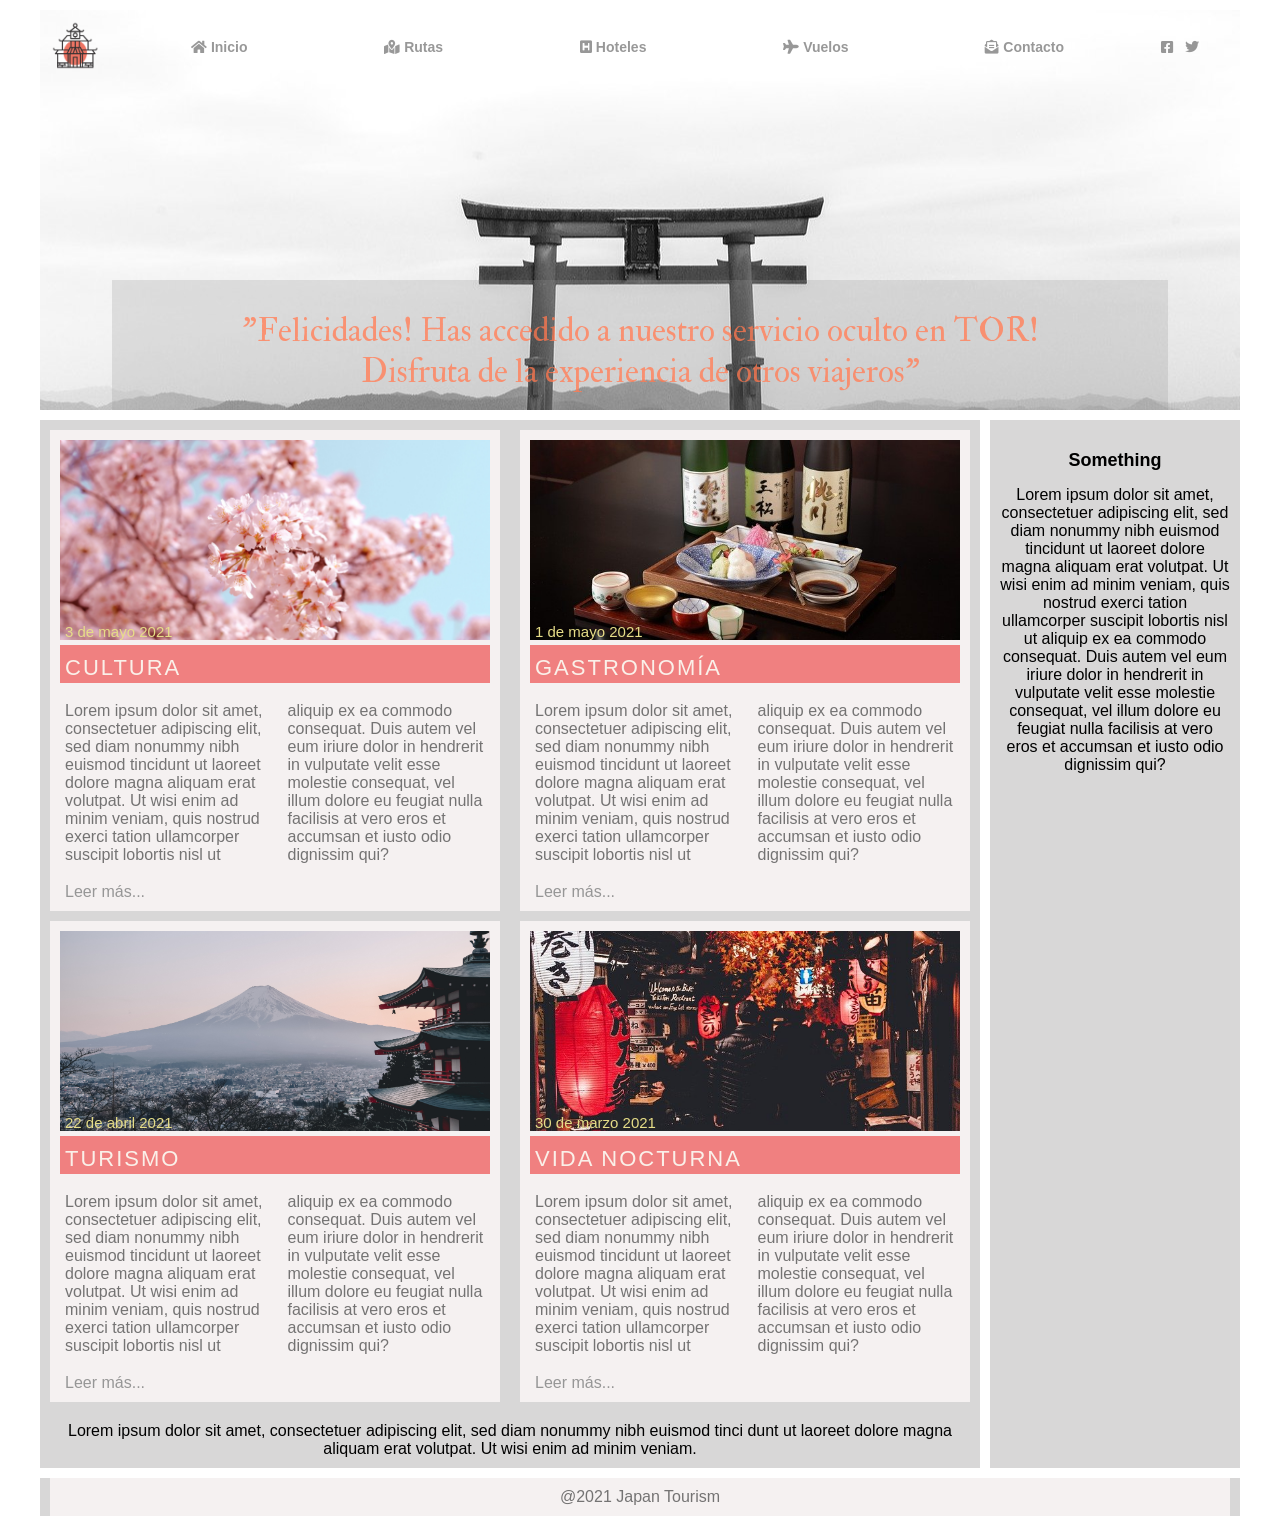
<file: ft_onion/docker/web/index.html>
<!DOCTYPE html>
<html lang="en">
    
    <head>
        <meta charset="UTF-8">
        <meta http-equiv="X-UA-Compatible" content="IE=edge">
        <meta name="viewport" content="width=device-width, initial-scale=1.0">
        <title>42 Barcelona - ft_onion</title>
        <link rel="stylesheet" href="styles.css">
        <!-- Add Google fonts -->
        <link href="https://fonts.googleapis.com/css2?family=Dancing+Script&family=IM+Fell+Double+Pica&display=swap" rel="stylesheet">
        <!-- Add icon library -->
        <link rel="stylesheet" href="https://cdnjs.cloudflare.com/ajax/libs/font-awesome/5.15.4/css/all.min.css">
        
    </head>
    
    <body>
        <!--
           Crearem 5 boxes principals que contindran la resta de sub-boxes */
           De les 5 boxes ppals, 2 d'elles s'inclouran en un wrapper. 
        -->
       <div id="header">
            <div class="box-1 ">
                <div class="box-11 abajo">
                    <img src="images/logo.png" alt="Logo" width=50px height= 50px>
                </div>
                <div class="box-12">
                    <button class="btn izq" onclick="window.location.href = 'index.html';"> <i class="fa fa-home" aria-hidden="true"></i> Inicio</button>
                    <button class="btn dcha" onclick="window.location.href = 'rutas.html';"> <i class="fa fa-map-marked-alt" aria-hidden="true"></i> Rutas</button>
                    <button class="btn izq" onclick="window.location.href = 'hoteles.html';"> <i class="fa fa-h-square" aria-hidden="true"></i> Hoteles</button>
                    <button class="btn dcha" onclick="window.location.href = 'vuelos.html';"> <i class="fa fa-plane" aria-hidden="true"></i> Vuelos</button>
                    <button class="btn izq" onclick="window.location.href = 'contacto.html';"> <i class="fas fa-envelope-open-text" aria-hidden="true"></i> Contacto</button>
                </div>
                <div class="box-13 ">
                    <button class="btn abajo" onclick="window.location.href = 'https://www.42barcelona.com';"> <i class="fab fa-facebook-square" aria-hidden="true"></i></button>
                    <button class="btn arriba" onclick="window.location.href = 'https://www.42barcelona.com';"> <i class="fab fa-twitter" aria-hidden="true"></i></button>
                </div>
            </div>
            <div class="box-2 ">
                <div class="box-21 arriba">
                "Felicidades! Has accedido a nuestro servicio oculto en TOR!<br>Disfruta de la experiencia de otros viajeros"
                </div>
            </div>
        </div>

        <div class="box_wrapper ">
            <div class="box-3 ">
                <div class="box-31 ">
                    <div class="box-311">
                        <div class="box-3111">3 de mayo 2021</div>
                        <div class="box-3112">CULTURA</div>
                        <div class="box-3113">Lorem ipsum dolor sit amet, consectetuer adipiscing elit, sed 
                            diam nonummy nibh euismod tincidunt ut laoreet dolore magna aliquam erat volutpat. 
                            Ut wisi enim ad minim veniam, quis nostrud exerci tation ullamcorper suscipit 
                            lobortis nisl ut aliquip ex ea commodo consequat. Duis autem vel eum iriure dolor 
                            in hendrerit in vulputate velit esse molestie consequat, vel illum dolore eu feugiat
                             nulla facilisis at vero eros et accumsan et iusto odio dignissim qui?
                        </div>
                        <div class="box-3114">Leer más...</div>
                    </div>
                    <div class="box-312">
                        <div class="box-3121">1 de mayo 2021</div>
                        <div class="box-3122">GASTRONOMÍA</div>
                        <div class="box-3123">Lorem ipsum dolor sit amet, consectetuer adipiscing elit, sed 
                            diam nonummy nibh euismod tincidunt ut laoreet dolore magna aliquam erat volutpat. 
                            Ut wisi enim ad minim veniam, quis nostrud exerci tation ullamcorper suscipit 
                            lobortis nisl ut aliquip ex ea commodo consequat. Duis autem vel eum iriure dolor 
                            in hendrerit in vulputate velit esse molestie consequat, vel illum dolore eu feugiat
                             nulla facilisis at vero eros et accumsan et iusto odio dignissim qui?
                        </div>
                        <div class="box-3124">Leer más...</div>
                    </div>
                </div>
                <div class="box-32 ">
                    <div class="box-321">
                        <div class="box-3211">22 de abril 2021</div>
                        <div class="box-3212">TURISMO</div>
                        <div class="box-3213">Lorem ipsum dolor sit amet, consectetuer adipiscing elit, sed 
                            diam nonummy nibh euismod tincidunt ut laoreet dolore magna aliquam erat volutpat. 
                            Ut wisi enim ad minim veniam, quis nostrud exerci tation ullamcorper suscipit 
                            lobortis nisl ut aliquip ex ea commodo consequat. Duis autem vel eum iriure dolor 
                            in hendrerit in vulputate velit esse molestie consequat, vel illum dolore eu feugiat
                             nulla facilisis at vero eros et accumsan et iusto odio dignissim qui?
                        </div>
                        <div class="box-3214">Leer más...</div>
                    </div>
                    <div class="box-322">
                        <div class="box-3221">30 de marzo 2021</div>
                        <div class="box-3222">VIDA NOCTURNA</div>
                        <div class="box-3223">Lorem ipsum dolor sit amet, consectetuer adipiscing elit, sed 
                            diam nonummy nibh euismod tincidunt ut laoreet dolore magna aliquam erat volutpat. 
                            Ut wisi enim ad minim veniam, quis nostrud exerci tation ullamcorper suscipit 
                            lobortis nisl ut aliquip ex ea commodo consequat. Duis autem vel eum iriure dolor 
                            in hendrerit in vulputate velit esse molestie consequat, vel illum dolore eu feugiat
                             nulla facilisis at vero eros et accumsan et iusto odio dignissim qui?
                        </div>
                        <div class="box-3224">Leer más...</div>
                    </div>
                </div>
                <div class="box-33">Lorem ipsum dolor sit amet, consectetuer adipiscing elit, sed 
                    diam nonummy nibh euismod tinci dunt ut laoreet dolore magna aliquam erat volutpat. 
                    Ut wisi enim ad minim veniam.
                </div>
            </div>
            <div class="box-4 ">
                <div class="box-41 ">Something</div>
                <div class="box-42 ">Lorem ipsum dolor sit amet, consectetuer adipiscing elit, sed 
                    diam nonummy nibh euismod tincidunt ut laoreet dolore magna aliquam erat volutpat. 
                    Ut wisi enim ad minim veniam, quis nostrud exerci tation ullamcorper suscipit 
                    lobortis nisl ut aliquip ex ea commodo consequat. Duis autem vel eum iriure dolor 
                    in hendrerit in vulputate velit esse molestie consequat, vel illum dolore eu feugiat
                     nulla facilisis at vero eros et accumsan et iusto odio dignissim qui?
                </div>
            </div>
        </div>

        <div class="box-5">@2021 Japan Tourism</div>
    </body>
</html>
</file>
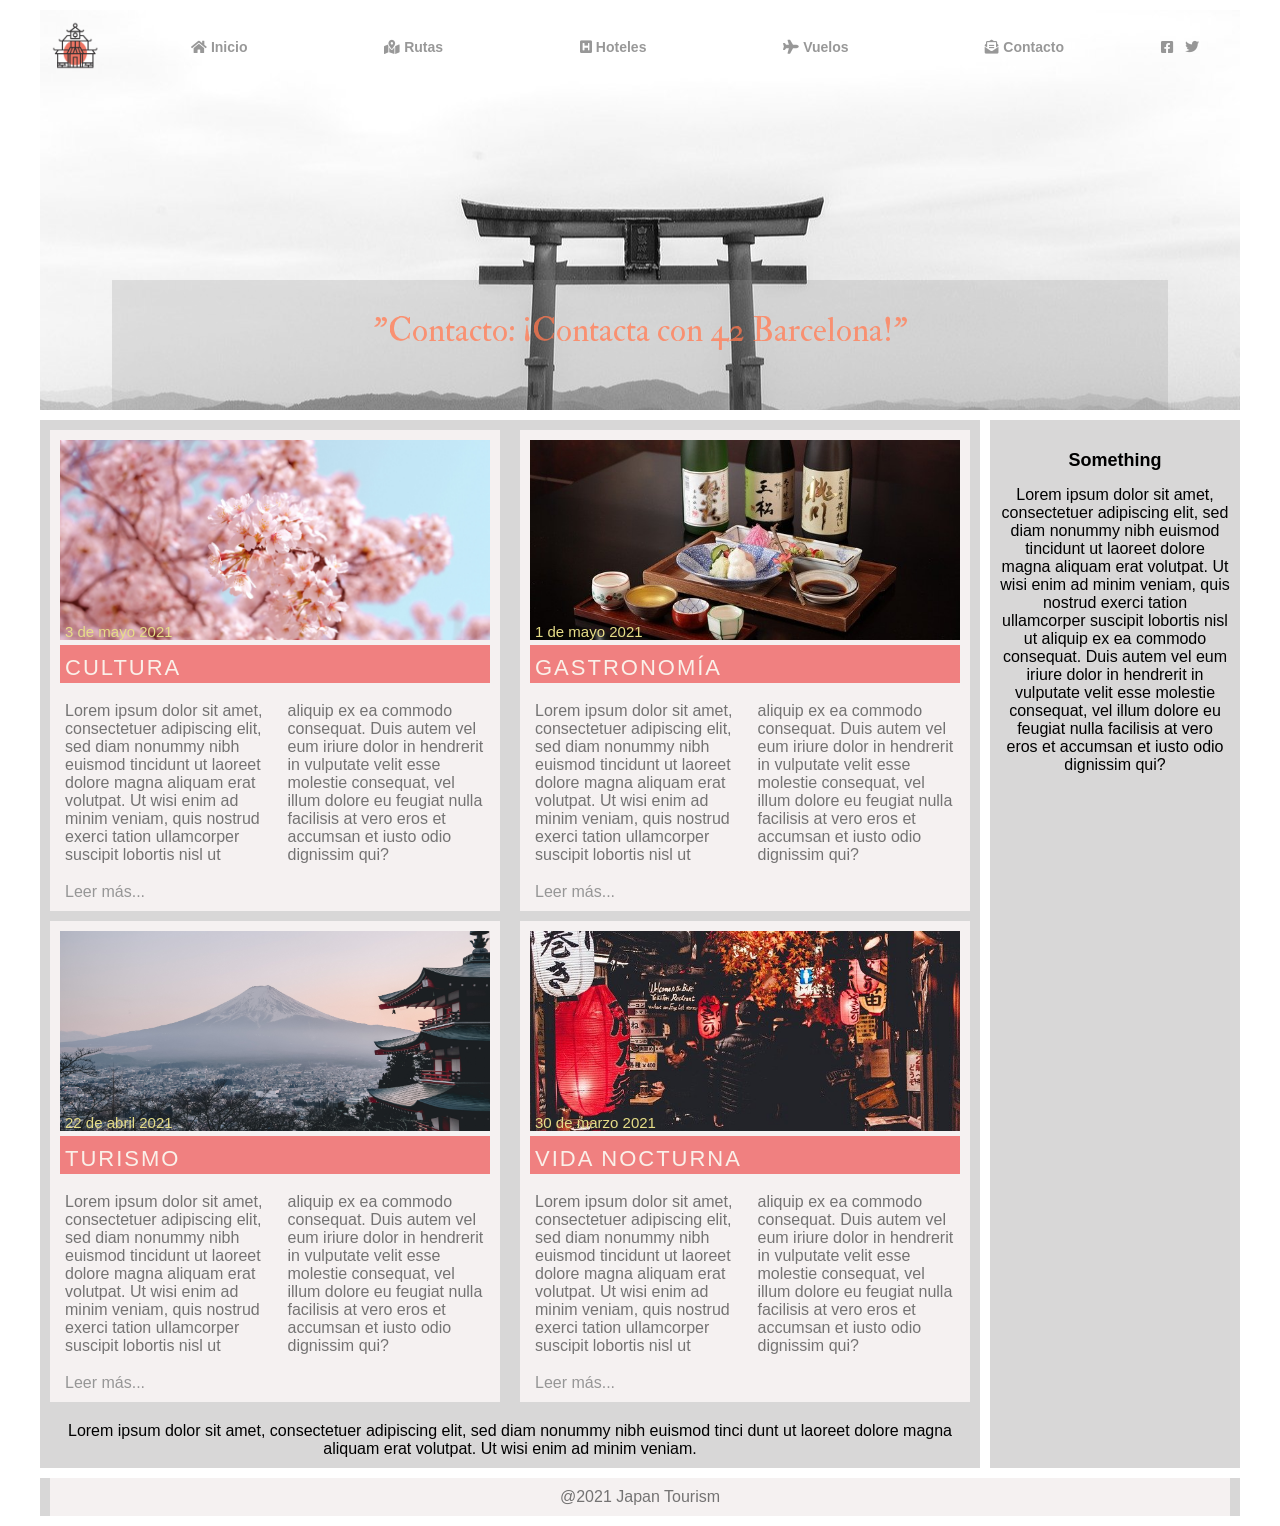
<file: ft_onion/docker/web/contacto.html>
<!DOCTYPE html>
<html lang="en">
    
    <head>
        <meta charset="UTF-8">
        <meta http-equiv="X-UA-Compatible" content="IE=edge">
        <meta name="viewport" content="width=device-width, initial-scale=1.0">
        <title>42 Barcelona - ft_onion</title>
        <link rel="stylesheet" href="styles.css">
        <!-- Add Google fonts -->
        <link href="https://fonts.googleapis.com/css2?family=Dancing+Script&family=IM+Fell+Double+Pica&display=swap" rel="stylesheet">
        <!-- Add icon library -->
        <link rel="stylesheet" href="https://cdnjs.cloudflare.com/ajax/libs/font-awesome/5.15.4/css/all.min.css">
        
    </head>
    
    <body>
        <!--
           Crearem 5 boxes principals que contindran la resta de sub-boxes */
           De les 5 boxes ppals, 2 d'elles s'inclouran en un wrapper. 
        -->
       <div id="header">
            <div class="box-1 ">
                <div class="box-11 abajo">
                    <img src="images/logo.png" alt="Logo" width=50px height= 50px>
                </div>
                <div class="box-12">
                    <button class="btn izq" onclick="window.location.href = 'index.html';"> <i class="fa fa-home" aria-hidden="true"></i> Inicio</button>
                    <button class="btn dcha" onclick="window.location.href = 'rutas.html';"> <i class="fa fa-map-marked-alt" aria-hidden="true"></i> Rutas</button>
                    <button class="btn izq" onclick="window.location.href = 'hoteles.html';"> <i class="fa fa-h-square" aria-hidden="true"></i> Hoteles</button>
                    <button class="btn dcha" onclick="window.location.href = 'vuelos.html';"> <i class="fa fa-plane" aria-hidden="true"></i> Vuelos</button>
                    <button class="btn izq" onclick="window.location.href = 'contacto.html';"> <i class="fas fa-envelope-open-text" aria-hidden="true"></i> Contacto</button>
                </div>
                <div class="box-13 ">
                    <button class="btn abajo" onclick="window.location.href = 'https://www.42barcelona.com';"> <i class="fab fa-facebook-square" aria-hidden="true"></i></button>
                    <button class="btn arriba" onclick="window.location.href = 'https://www.42barcelona.com';"> <i class="fab fa-twitter" aria-hidden="true"></i></button>
                </div>
            </div>
            <div class="box-2 ">
                <div class="box-21 arriba">
                "Contacto: ¡Contacta con 42 Barcelona!"
                </div>
            </div>
        </div>

        <div class="box_wrapper ">
            <div class="box-3 ">
                <div class="box-31 ">
                    <div class="box-311">
                        <div class="box-3111">3 de mayo 2021</div>
                        <div class="box-3112">CULTURA</div>
                        <div class="box-3113">Lorem ipsum dolor sit amet, consectetuer adipiscing elit, sed 
                            diam nonummy nibh euismod tincidunt ut laoreet dolore magna aliquam erat volutpat. 
                            Ut wisi enim ad minim veniam, quis nostrud exerci tation ullamcorper suscipit 
                            lobortis nisl ut aliquip ex ea commodo consequat. Duis autem vel eum iriure dolor 
                            in hendrerit in vulputate velit esse molestie consequat, vel illum dolore eu feugiat
                             nulla facilisis at vero eros et accumsan et iusto odio dignissim qui?
                        </div>
                        <div class="box-3114">Leer más...</div>
                    </div>
                    <div class="box-312">
                        <div class="box-3121">1 de mayo 2021</div>
                        <div class="box-3122">GASTRONOMÍA</div>
                        <div class="box-3123">Lorem ipsum dolor sit amet, consectetuer adipiscing elit, sed 
                            diam nonummy nibh euismod tincidunt ut laoreet dolore magna aliquam erat volutpat. 
                            Ut wisi enim ad minim veniam, quis nostrud exerci tation ullamcorper suscipit 
                            lobortis nisl ut aliquip ex ea commodo consequat. Duis autem vel eum iriure dolor 
                            in hendrerit in vulputate velit esse molestie consequat, vel illum dolore eu feugiat
                             nulla facilisis at vero eros et accumsan et iusto odio dignissim qui?
                        </div>
                        <div class="box-3124">Leer más...</div>
                    </div>
                </div>
                <div class="box-32 ">
                    <div class="box-321">
                        <div class="box-3211">22 de abril 2021</div>
                        <div class="box-3212">TURISMO</div>
                        <div class="box-3213">Lorem ipsum dolor sit amet, consectetuer adipiscing elit, sed 
                            diam nonummy nibh euismod tincidunt ut laoreet dolore magna aliquam erat volutpat. 
                            Ut wisi enim ad minim veniam, quis nostrud exerci tation ullamcorper suscipit 
                            lobortis nisl ut aliquip ex ea commodo consequat. Duis autem vel eum iriure dolor 
                            in hendrerit in vulputate velit esse molestie consequat, vel illum dolore eu feugiat
                             nulla facilisis at vero eros et accumsan et iusto odio dignissim qui?
                        </div>
                        <div class="box-3214">Leer más...</div>
                    </div>
                    <div class="box-322">
                        <div class="box-3221">30 de marzo 2021</div>
                        <div class="box-3222">VIDA NOCTURNA</div>
                        <div class="box-3223">Lorem ipsum dolor sit amet, consectetuer adipiscing elit, sed 
                            diam nonummy nibh euismod tincidunt ut laoreet dolore magna aliquam erat volutpat. 
                            Ut wisi enim ad minim veniam, quis nostrud exerci tation ullamcorper suscipit 
                            lobortis nisl ut aliquip ex ea commodo consequat. Duis autem vel eum iriure dolor 
                            in hendrerit in vulputate velit esse molestie consequat, vel illum dolore eu feugiat
                             nulla facilisis at vero eros et accumsan et iusto odio dignissim qui?
                        </div>
                        <div class="box-3224">Leer más...</div>
                    </div>
                </div>
                <div class="box-33">Lorem ipsum dolor sit amet, consectetuer adipiscing elit, sed 
                    diam nonummy nibh euismod tinci dunt ut laoreet dolore magna aliquam erat volutpat. 
                    Ut wisi enim ad minim veniam.
                </div>
            </div>
            <div class="box-4 ">
                <div class="box-41 ">Something</div>
                <div class="box-42 ">Lorem ipsum dolor sit amet, consectetuer adipiscing elit, sed 
                    diam nonummy nibh euismod tincidunt ut laoreet dolore magna aliquam erat volutpat. 
                    Ut wisi enim ad minim veniam, quis nostrud exerci tation ullamcorper suscipit 
                    lobortis nisl ut aliquip ex ea commodo consequat. Duis autem vel eum iriure dolor 
                    in hendrerit in vulputate velit esse molestie consequat, vel illum dolore eu feugiat
                     nulla facilisis at vero eros et accumsan et iusto odio dignissim qui?
                </div>
            </div>
        </div>

        <div class="box-5">@2021 Japan Tourism</div>
    </body>
</html>
</file>
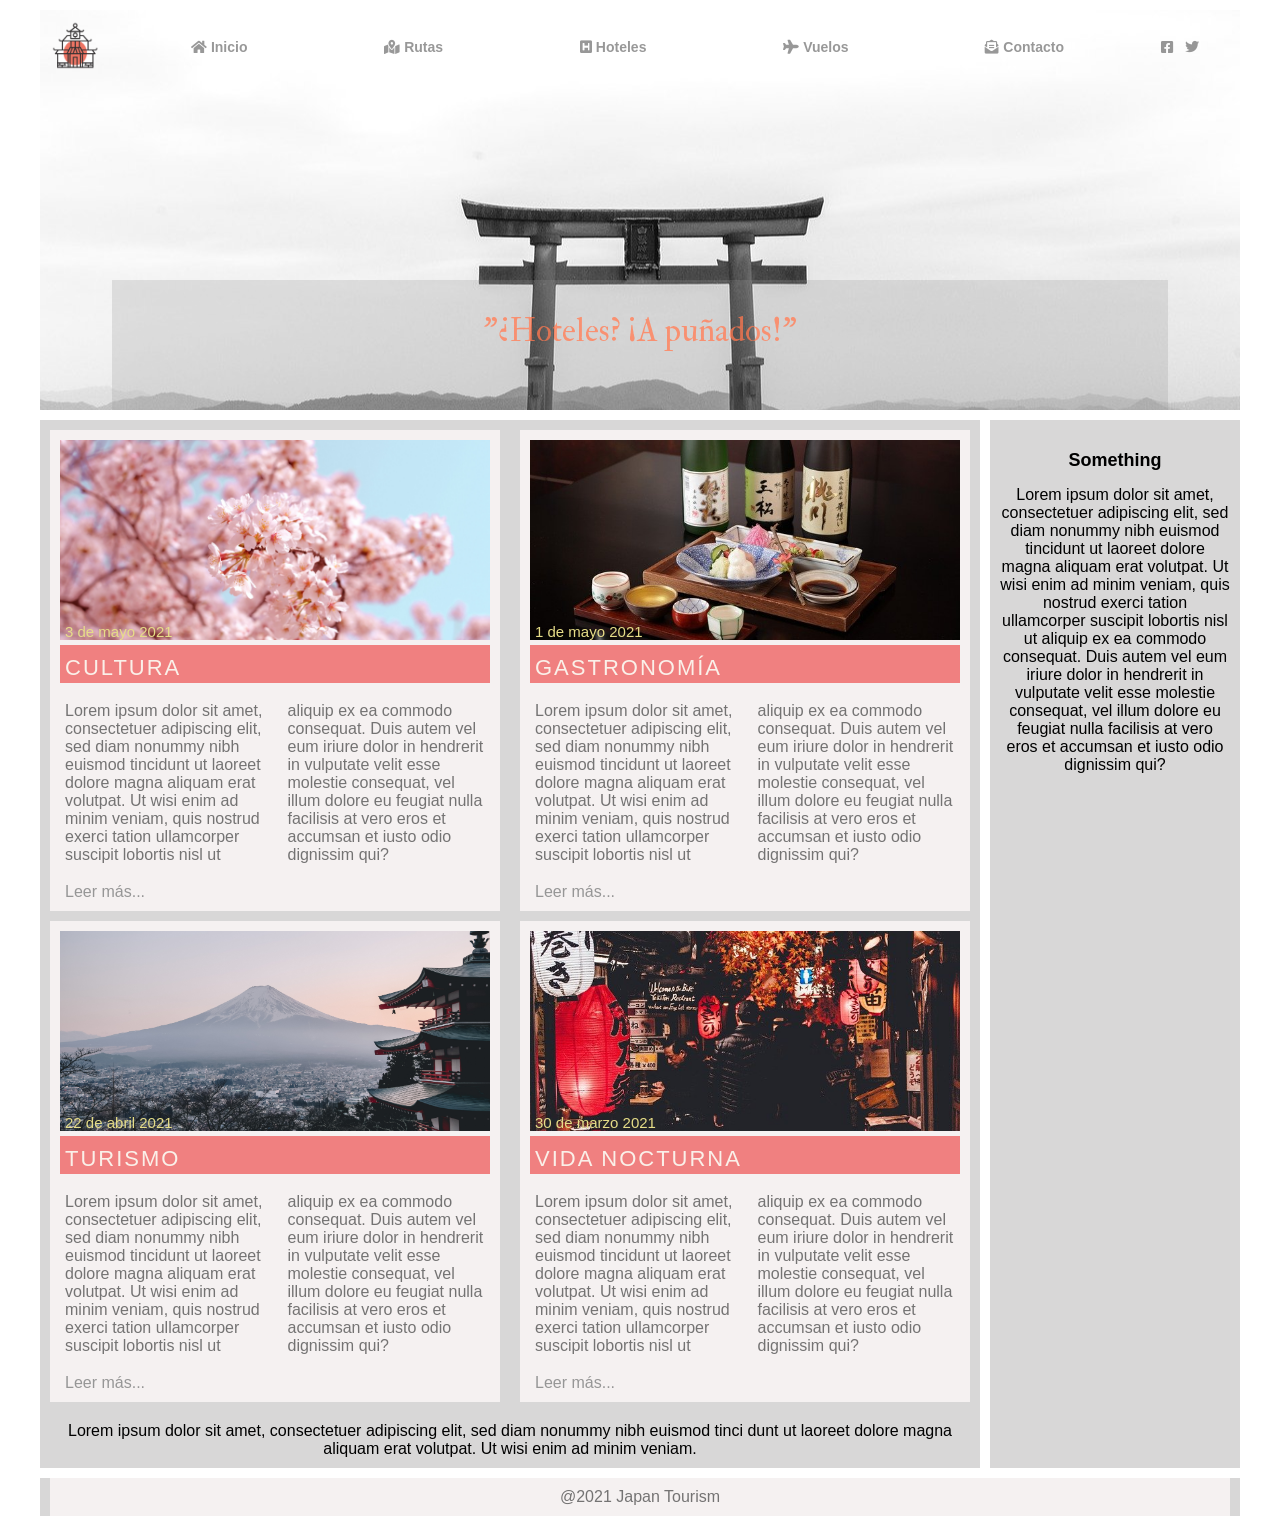
<file: ft_onion/docker/web/hoteles.html>
<!DOCTYPE html>
<html lang="en">
    
    <head>
        <meta charset="UTF-8">
        <meta http-equiv="X-UA-Compatible" content="IE=edge">
        <meta name="viewport" content="width=device-width, initial-scale=1.0">
        <title>42 Barcelona - ft_onion</title>
        <link rel="stylesheet" href="styles.css">
        <!-- Add Google fonts -->
        <link href="https://fonts.googleapis.com/css2?family=Dancing+Script&family=IM+Fell+Double+Pica&display=swap" rel="stylesheet">
        <!-- Add icon library -->
        <link rel="stylesheet" href="https://cdnjs.cloudflare.com/ajax/libs/font-awesome/5.15.4/css/all.min.css">
        
    </head>
    
    <body>
        <!--
           Crearem 5 boxes principals que contindran la resta de sub-boxes */
           De les 5 boxes ppals, 2 d'elles s'inclouran en un wrapper. 
        -->
       <div id="header">
            <div class="box-1 ">
                <div class="box-11 abajo">
                    <img src="images/logo.png" alt="Logo" width=50px height= 50px>
                </div>
                <div class="box-12">
                    <button class="btn izq" onclick="window.location.href = 'index.html';"> <i class="fa fa-home" aria-hidden="true"></i> Inicio</button>
                    <button class="btn dcha" onclick="window.location.href = 'rutas.html';"> <i class="fa fa-map-marked-alt" aria-hidden="true"></i> Rutas</button>
                    <button class="btn izq" onclick="window.location.href = 'hoteles.html';"> <i class="fa fa-h-square" aria-hidden="true"></i> Hoteles</button>
                    <button class="btn dcha" onclick="window.location.href = 'vuelos.html';"> <i class="fa fa-plane" aria-hidden="true"></i> Vuelos</button>
                    <button class="btn izq" onclick="window.location.href = 'contacto.html';"> <i class="fas fa-envelope-open-text" aria-hidden="true"></i> Contacto</button>
                </div>
                <div class="box-13 ">
                    <button class="btn abajo" onclick="window.location.href = 'https://www.42barcelona.com';"> <i class="fab fa-facebook-square" aria-hidden="true"></i></button>
                    <button class="btn arriba" onclick="window.location.href = 'https://www.42barcelona.com';"> <i class="fab fa-twitter" aria-hidden="true"></i></button>
                </div>
            </div>
            <div class="box-2 ">
                <div class="box-21 arriba">
                "¿Hoteles? ¡A puñados!"
                </div>
            </div>
        </div>

        <div class="box_wrapper ">
            <div class="box-3 ">
                <div class="box-31 ">
                    <div class="box-311">
                        <div class="box-3111">3 de mayo 2021</div>
                        <div class="box-3112">CULTURA</div>
                        <div class="box-3113">Lorem ipsum dolor sit amet, consectetuer adipiscing elit, sed 
                            diam nonummy nibh euismod tincidunt ut laoreet dolore magna aliquam erat volutpat. 
                            Ut wisi enim ad minim veniam, quis nostrud exerci tation ullamcorper suscipit 
                            lobortis nisl ut aliquip ex ea commodo consequat. Duis autem vel eum iriure dolor 
                            in hendrerit in vulputate velit esse molestie consequat, vel illum dolore eu feugiat
                             nulla facilisis at vero eros et accumsan et iusto odio dignissim qui?
                        </div>
                        <div class="box-3114">Leer más...</div>
                    </div>
                    <div class="box-312">
                        <div class="box-3121">1 de mayo 2021</div>
                        <div class="box-3122">GASTRONOMÍA</div>
                        <div class="box-3123">Lorem ipsum dolor sit amet, consectetuer adipiscing elit, sed 
                            diam nonummy nibh euismod tincidunt ut laoreet dolore magna aliquam erat volutpat. 
                            Ut wisi enim ad minim veniam, quis nostrud exerci tation ullamcorper suscipit 
                            lobortis nisl ut aliquip ex ea commodo consequat. Duis autem vel eum iriure dolor 
                            in hendrerit in vulputate velit esse molestie consequat, vel illum dolore eu feugiat
                             nulla facilisis at vero eros et accumsan et iusto odio dignissim qui?
                        </div>
                        <div class="box-3124">Leer más...</div>
                    </div>
                </div>
                <div class="box-32 ">
                    <div class="box-321">
                        <div class="box-3211">22 de abril 2021</div>
                        <div class="box-3212">TURISMO</div>
                        <div class="box-3213">Lorem ipsum dolor sit amet, consectetuer adipiscing elit, sed 
                            diam nonummy nibh euismod tincidunt ut laoreet dolore magna aliquam erat volutpat. 
                            Ut wisi enim ad minim veniam, quis nostrud exerci tation ullamcorper suscipit 
                            lobortis nisl ut aliquip ex ea commodo consequat. Duis autem vel eum iriure dolor 
                            in hendrerit in vulputate velit esse molestie consequat, vel illum dolore eu feugiat
                             nulla facilisis at vero eros et accumsan et iusto odio dignissim qui?
                        </div>
                        <div class="box-3214">Leer más...</div>
                    </div>
                    <div class="box-322">
                        <div class="box-3221">30 de marzo 2021</div>
                        <div class="box-3222">VIDA NOCTURNA</div>
                        <div class="box-3223">Lorem ipsum dolor sit amet, consectetuer adipiscing elit, sed 
                            diam nonummy nibh euismod tincidunt ut laoreet dolore magna aliquam erat volutpat. 
                            Ut wisi enim ad minim veniam, quis nostrud exerci tation ullamcorper suscipit 
                            lobortis nisl ut aliquip ex ea commodo consequat. Duis autem vel eum iriure dolor 
                            in hendrerit in vulputate velit esse molestie consequat, vel illum dolore eu feugiat
                             nulla facilisis at vero eros et accumsan et iusto odio dignissim qui?
                        </div>
                        <div class="box-3224">Leer más...</div>
                    </div>
                </div>
                <div class="box-33">Lorem ipsum dolor sit amet, consectetuer adipiscing elit, sed 
                    diam nonummy nibh euismod tinci dunt ut laoreet dolore magna aliquam erat volutpat. 
                    Ut wisi enim ad minim veniam.
                </div>
            </div>
            <div class="box-4 ">
                <div class="box-41 ">Something</div>
                <div class="box-42 ">Lorem ipsum dolor sit amet, consectetuer adipiscing elit, sed 
                    diam nonummy nibh euismod tincidunt ut laoreet dolore magna aliquam erat volutpat. 
                    Ut wisi enim ad minim veniam, quis nostrud exerci tation ullamcorper suscipit 
                    lobortis nisl ut aliquip ex ea commodo consequat. Duis autem vel eum iriure dolor 
                    in hendrerit in vulputate velit esse molestie consequat, vel illum dolore eu feugiat
                     nulla facilisis at vero eros et accumsan et iusto odio dignissim qui?
                </div>
            </div>
        </div>

        <div class="box-5">@2021 Japan Tourism</div>
    </body>
</html>
</file>
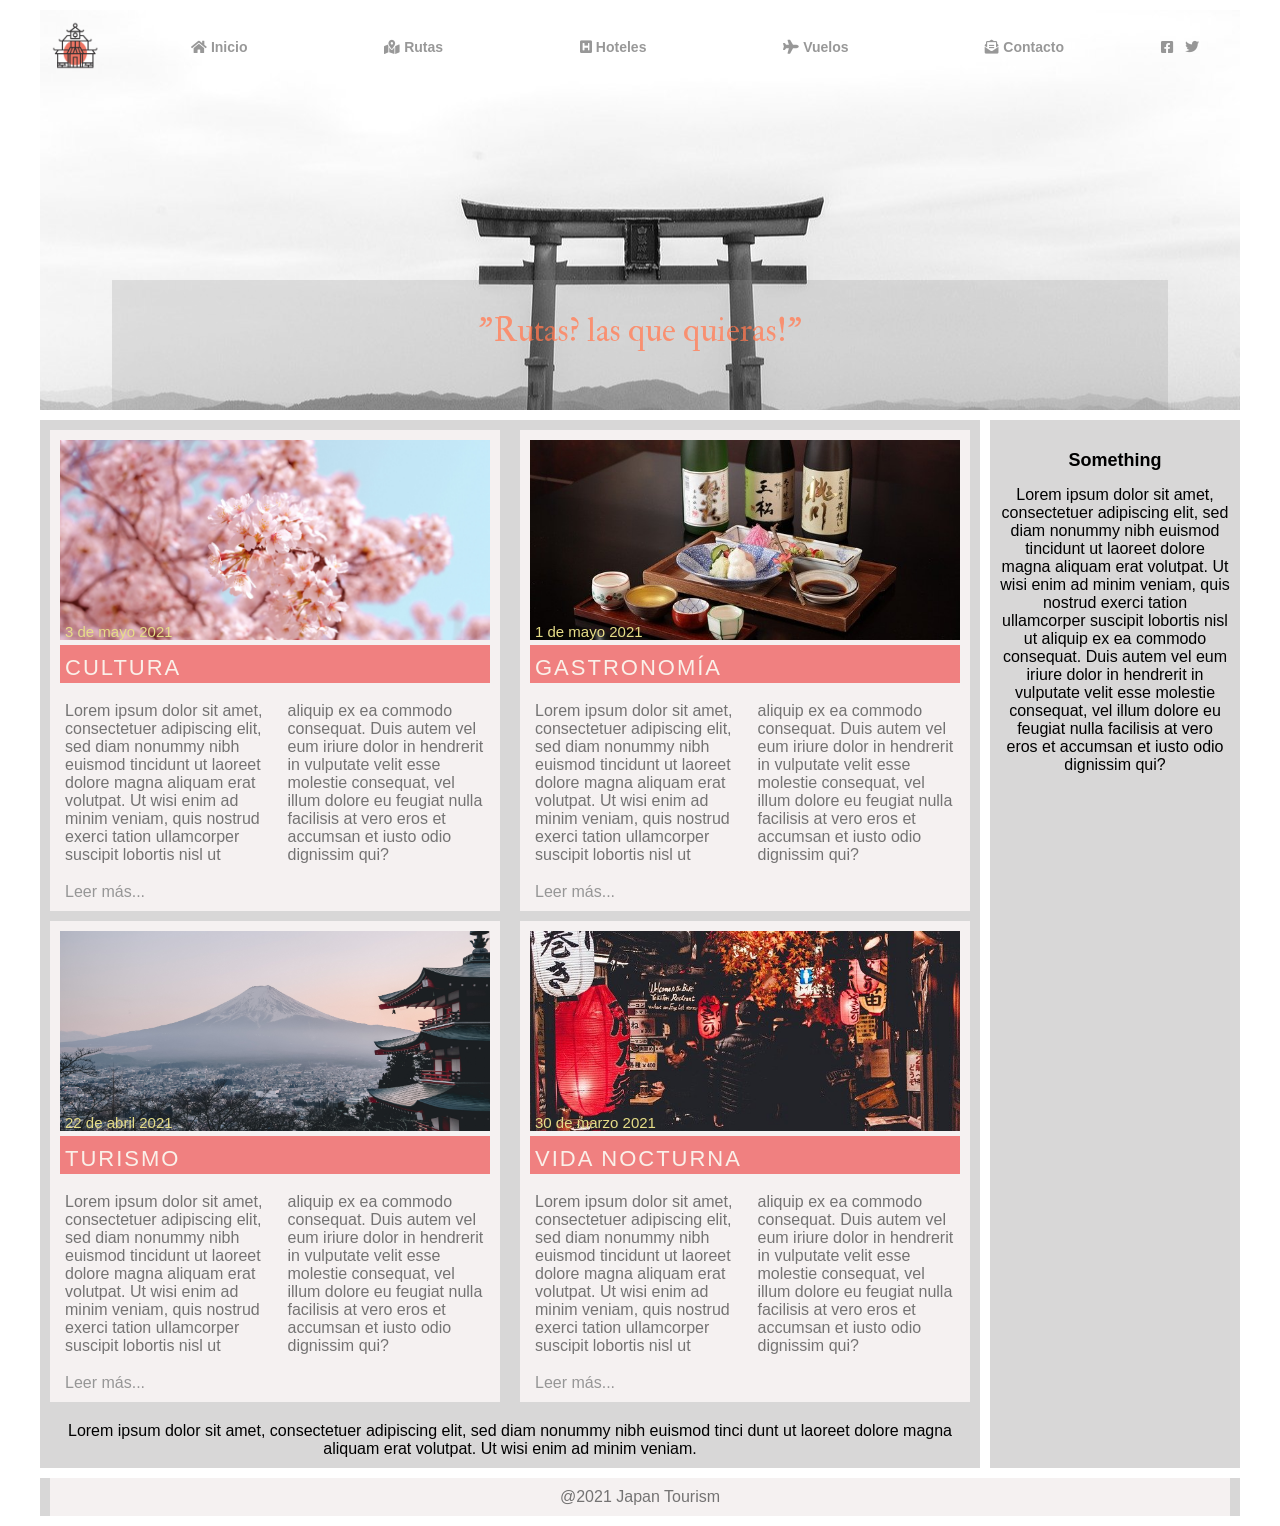
<file: ft_onion/docker/web/rutas.html>
<!DOCTYPE html>
<html lang="en">
    
    <head>
        <meta charset="UTF-8">
        <meta http-equiv="X-UA-Compatible" content="IE=edge">
        <meta name="viewport" content="width=device-width, initial-scale=1.0">
        <title>42 Barcelona - ft_onion</title>
        <link rel="stylesheet" href="styles.css">
        <!-- Add Google fonts -->
        <link href="https://fonts.googleapis.com/css2?family=Dancing+Script&family=IM+Fell+Double+Pica&display=swap" rel="stylesheet">
        <!-- Add icon library -->
        <link rel="stylesheet" href="https://cdnjs.cloudflare.com/ajax/libs/font-awesome/5.15.4/css/all.min.css">
        
    </head>
    
    <body>
        <!--
           Crearem 5 boxes principals que contindran la resta de sub-boxes */
           De les 5 boxes ppals, 2 d'elles s'inclouran en un wrapper. 
        -->
       <div id="header">
            <div class="box-1 ">
                <div class="box-11 abajo">
                    <img src="images/logo.png" alt="Logo" width=50px height= 50px>
                </div>
                <div class="box-12">
                    <button class="btn izq" onclick="window.location.href = 'index.html';"> <i class="fa fa-home" aria-hidden="true"></i> Inicio</button>
                    <button class="btn dcha" onclick="window.location.href = 'rutas.html';"> <i class="fa fa-map-marked-alt" aria-hidden="true"></i> Rutas</button>
                    <button class="btn izq" onclick="window.location.href = 'hoteles.html';"> <i class="fa fa-h-square" aria-hidden="true"></i> Hoteles</button>
                    <button class="btn dcha" onclick="window.location.href = 'vuelos.html';"> <i class="fa fa-plane" aria-hidden="true"></i> Vuelos</button>
                    <button class="btn izq" onclick="window.location.href = 'contacto.html';"> <i class="fas fa-envelope-open-text" aria-hidden="true"></i> Contacto</button>
                </div>
                <div class="box-13 ">
                    <button class="btn abajo" onclick="window.location.href = 'https://www.42barcelona.com';"> <i class="fab fa-facebook-square" aria-hidden="true"></i></button>
                    <button class="btn arriba" onclick="window.location.href = 'https://www.42barcelona.com';"> <i class="fab fa-twitter" aria-hidden="true"></i></button>
                </div>
            </div>
            <div class="box-2 ">
                <div class="box-21 arriba">
                "Rutas? las que quieras!"
                </div>
            </div>
        </div>

        <div class="box_wrapper ">
            <div class="box-3 ">
                <div class="box-31 ">
                    <div class="box-311">
                        <div class="box-3111">3 de mayo 2021</div>
                        <div class="box-3112">CULTURA</div>
                        <div class="box-3113">Lorem ipsum dolor sit amet, consectetuer adipiscing elit, sed 
                            diam nonummy nibh euismod tincidunt ut laoreet dolore magna aliquam erat volutpat. 
                            Ut wisi enim ad minim veniam, quis nostrud exerci tation ullamcorper suscipit 
                            lobortis nisl ut aliquip ex ea commodo consequat. Duis autem vel eum iriure dolor 
                            in hendrerit in vulputate velit esse molestie consequat, vel illum dolore eu feugiat
                             nulla facilisis at vero eros et accumsan et iusto odio dignissim qui?
                        </div>
                        <div class="box-3114">Leer más...</div>
                    </div>
                    <div class="box-312">
                        <div class="box-3121">1 de mayo 2021</div>
                        <div class="box-3122">GASTRONOMÍA</div>
                        <div class="box-3123">Lorem ipsum dolor sit amet, consectetuer adipiscing elit, sed 
                            diam nonummy nibh euismod tincidunt ut laoreet dolore magna aliquam erat volutpat. 
                            Ut wisi enim ad minim veniam, quis nostrud exerci tation ullamcorper suscipit 
                            lobortis nisl ut aliquip ex ea commodo consequat. Duis autem vel eum iriure dolor 
                            in hendrerit in vulputate velit esse molestie consequat, vel illum dolore eu feugiat
                             nulla facilisis at vero eros et accumsan et iusto odio dignissim qui?
                        </div>
                        <div class="box-3124">Leer más...</div>
                    </div>
                </div>
                <div class="box-32 ">
                    <div class="box-321">
                        <div class="box-3211">22 de abril 2021</div>
                        <div class="box-3212">TURISMO</div>
                        <div class="box-3213">Lorem ipsum dolor sit amet, consectetuer adipiscing elit, sed 
                            diam nonummy nibh euismod tincidunt ut laoreet dolore magna aliquam erat volutpat. 
                            Ut wisi enim ad minim veniam, quis nostrud exerci tation ullamcorper suscipit 
                            lobortis nisl ut aliquip ex ea commodo consequat. Duis autem vel eum iriure dolor 
                            in hendrerit in vulputate velit esse molestie consequat, vel illum dolore eu feugiat
                             nulla facilisis at vero eros et accumsan et iusto odio dignissim qui?
                        </div>
                        <div class="box-3214">Leer más...</div>
                    </div>
                    <div class="box-322">
                        <div class="box-3221">30 de marzo 2021</div>
                        <div class="box-3222">VIDA NOCTURNA</div>
                        <div class="box-3223">Lorem ipsum dolor sit amet, consectetuer adipiscing elit, sed 
                            diam nonummy nibh euismod tincidunt ut laoreet dolore magna aliquam erat volutpat. 
                            Ut wisi enim ad minim veniam, quis nostrud exerci tation ullamcorper suscipit 
                            lobortis nisl ut aliquip ex ea commodo consequat. Duis autem vel eum iriure dolor 
                            in hendrerit in vulputate velit esse molestie consequat, vel illum dolore eu feugiat
                             nulla facilisis at vero eros et accumsan et iusto odio dignissim qui?
                        </div>
                        <div class="box-3224">Leer más...</div>
                    </div>
                </div>
                <div class="box-33">Lorem ipsum dolor sit amet, consectetuer adipiscing elit, sed 
                    diam nonummy nibh euismod tinci dunt ut laoreet dolore magna aliquam erat volutpat. 
                    Ut wisi enim ad minim veniam.
                </div>
            </div>
            <div class="box-4 ">
                <div class="box-41 ">Something</div>
                <div class="box-42 ">Lorem ipsum dolor sit amet, consectetuer adipiscing elit, sed 
                    diam nonummy nibh euismod tincidunt ut laoreet dolore magna aliquam erat volutpat. 
                    Ut wisi enim ad minim veniam, quis nostrud exerci tation ullamcorper suscipit 
                    lobortis nisl ut aliquip ex ea commodo consequat. Duis autem vel eum iriure dolor 
                    in hendrerit in vulputate velit esse molestie consequat, vel illum dolore eu feugiat
                     nulla facilisis at vero eros et accumsan et iusto odio dignissim qui?
                </div>
            </div>
        </div>

        <div class="box-5">@2021 Japan Tourism</div>
    </body>
</html>
</file>
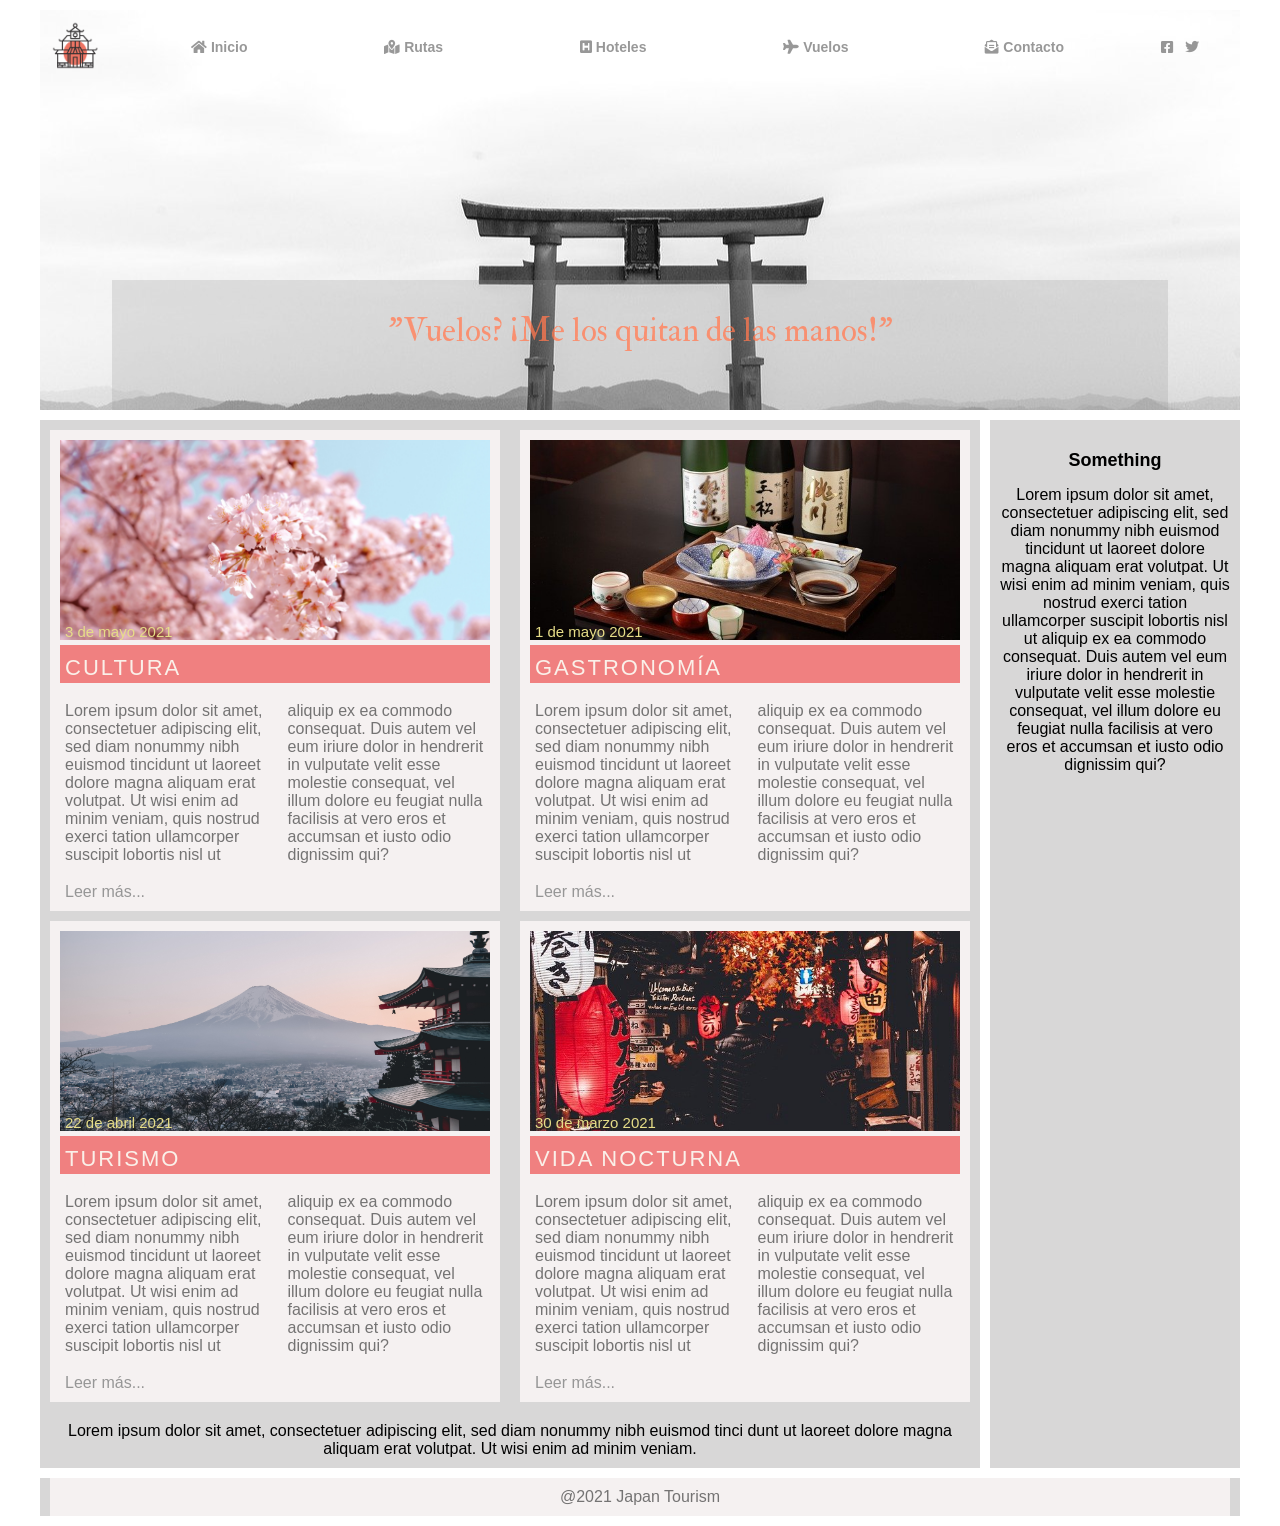
<file: ft_onion/docker/web/vuelos.html>
<!DOCTYPE html>
<html lang="en">
    
    <head>
        <meta charset="UTF-8">
        <meta http-equiv="X-UA-Compatible" content="IE=edge">
        <meta name="viewport" content="width=device-width, initial-scale=1.0">
        <title>42 Barcelona - ft_onion</title>
        <link rel="stylesheet" href="styles.css">
        <!-- Add Google fonts -->
        <link href="https://fonts.googleapis.com/css2?family=Dancing+Script&family=IM+Fell+Double+Pica&display=swap" rel="stylesheet">
        <!-- Add icon library -->
        <link rel="stylesheet" href="https://cdnjs.cloudflare.com/ajax/libs/font-awesome/5.15.4/css/all.min.css">
        
    </head>
    
    <body>
        <!--
           Crearem 5 boxes principals que contindran la resta de sub-boxes */
           De les 5 boxes ppals, 2 d'elles s'inclouran en un wrapper. 
        -->
       <div id="header">
            <div class="box-1 ">
                <div class="box-11 abajo">
                    <img src="images/logo.png" alt="Logo" width=50px height= 50px>
                </div>
                <div class="box-12">
                    <button class="btn izq" onclick="window.location.href = 'index.html';"> <i class="fa fa-home" aria-hidden="true"></i> Inicio</button>
                    <button class="btn dcha" onclick="window.location.href = 'rutas.html';"> <i class="fa fa-map-marked-alt" aria-hidden="true"></i> Rutas</button>
                    <button class="btn izq" onclick="window.location.href = 'hoteles.html';"> <i class="fa fa-h-square" aria-hidden="true"></i> Hoteles</button>
                    <button class="btn dcha" onclick="window.location.href = 'vuelos.html';"> <i class="fa fa-plane" aria-hidden="true"></i> Vuelos</button>
                    <button class="btn izq" onclick="window.location.href = 'contacto.html';"> <i class="fas fa-envelope-open-text" aria-hidden="true"></i> Contacto</button>
                </div>
                <div class="box-13 ">
                    <button class="btn abajo" onclick="window.location.href = 'https://www.42barcelona.com';"> <i class="fab fa-facebook-square" aria-hidden="true"></i></button>
                    <button class="btn arriba" onclick="window.location.href = 'https://www.42barcelona.com';"> <i class="fab fa-twitter" aria-hidden="true"></i></button>
                </div>
            </div>
            <div class="box-2 ">
                <div class="box-21 arriba">
                "Vuelos? ¡Me los quitan de las manos!"
                </div>
            </div>
        </div>

        <div class="box_wrapper ">
            <div class="box-3 ">
                <div class="box-31 ">
                    <div class="box-311">
                        <div class="box-3111">3 de mayo 2021</div>
                        <div class="box-3112">CULTURA</div>
                        <div class="box-3113">Lorem ipsum dolor sit amet, consectetuer adipiscing elit, sed 
                            diam nonummy nibh euismod tincidunt ut laoreet dolore magna aliquam erat volutpat. 
                            Ut wisi enim ad minim veniam, quis nostrud exerci tation ullamcorper suscipit 
                            lobortis nisl ut aliquip ex ea commodo consequat. Duis autem vel eum iriure dolor 
                            in hendrerit in vulputate velit esse molestie consequat, vel illum dolore eu feugiat
                             nulla facilisis at vero eros et accumsan et iusto odio dignissim qui?
                        </div>
                        <div class="box-3114">Leer más...</div>
                    </div>
                    <div class="box-312">
                        <div class="box-3121">1 de mayo 2021</div>
                        <div class="box-3122">GASTRONOMÍA</div>
                        <div class="box-3123">Lorem ipsum dolor sit amet, consectetuer adipiscing elit, sed 
                            diam nonummy nibh euismod tincidunt ut laoreet dolore magna aliquam erat volutpat. 
                            Ut wisi enim ad minim veniam, quis nostrud exerci tation ullamcorper suscipit 
                            lobortis nisl ut aliquip ex ea commodo consequat. Duis autem vel eum iriure dolor 
                            in hendrerit in vulputate velit esse molestie consequat, vel illum dolore eu feugiat
                             nulla facilisis at vero eros et accumsan et iusto odio dignissim qui?
                        </div>
                        <div class="box-3124">Leer más...</div>
                    </div>
                </div>
                <div class="box-32 ">
                    <div class="box-321">
                        <div class="box-3211">22 de abril 2021</div>
                        <div class="box-3212">TURISMO</div>
                        <div class="box-3213">Lorem ipsum dolor sit amet, consectetuer adipiscing elit, sed 
                            diam nonummy nibh euismod tincidunt ut laoreet dolore magna aliquam erat volutpat. 
                            Ut wisi enim ad minim veniam, quis nostrud exerci tation ullamcorper suscipit 
                            lobortis nisl ut aliquip ex ea commodo consequat. Duis autem vel eum iriure dolor 
                            in hendrerit in vulputate velit esse molestie consequat, vel illum dolore eu feugiat
                             nulla facilisis at vero eros et accumsan et iusto odio dignissim qui?
                        </div>
                        <div class="box-3214">Leer más...</div>
                    </div>
                    <div class="box-322">
                        <div class="box-3221">30 de marzo 2021</div>
                        <div class="box-3222">VIDA NOCTURNA</div>
                        <div class="box-3223">Lorem ipsum dolor sit amet, consectetuer adipiscing elit, sed 
                            diam nonummy nibh euismod tincidunt ut laoreet dolore magna aliquam erat volutpat. 
                            Ut wisi enim ad minim veniam, quis nostrud exerci tation ullamcorper suscipit 
                            lobortis nisl ut aliquip ex ea commodo consequat. Duis autem vel eum iriure dolor 
                            in hendrerit in vulputate velit esse molestie consequat, vel illum dolore eu feugiat
                             nulla facilisis at vero eros et accumsan et iusto odio dignissim qui?
                        </div>
                        <div class="box-3224">Leer más...</div>
                    </div>
                </div>
                <div class="box-33">Lorem ipsum dolor sit amet, consectetuer adipiscing elit, sed 
                    diam nonummy nibh euismod tinci dunt ut laoreet dolore magna aliquam erat volutpat. 
                    Ut wisi enim ad minim veniam.
                </div>
            </div>
            <div class="box-4 ">
                <div class="box-41 ">Something</div>
                <div class="box-42 ">Lorem ipsum dolor sit amet, consectetuer adipiscing elit, sed 
                    diam nonummy nibh euismod tincidunt ut laoreet dolore magna aliquam erat volutpat. 
                    Ut wisi enim ad minim veniam, quis nostrud exerci tation ullamcorper suscipit 
                    lobortis nisl ut aliquip ex ea commodo consequat. Duis autem vel eum iriure dolor 
                    in hendrerit in vulputate velit esse molestie consequat, vel illum dolore eu feugiat
                     nulla facilisis at vero eros et accumsan et iusto odio dignissim qui?
                </div>
            </div>
        </div>

        <div class="box-5">@2021 Japan Tourism</div>
    </body>
</html>
</file>
<file: ft_onion/docker/web/styles.css>
@keyframes mover_abajo {
    0% {    opacity: 0;
            transform: translatey(-100px);}
    100% {  opacity: 1;
            transform: translate(0);}
}

@keyframes mover_arriba {
    0% {    opacity: 0;
        transform: translatey(100px);}
100% {  opacity: 1;
        transform: translate(0);}
}

@keyframes mover_dcha {
    0% {    opacity: 0;
        transform: translatex(-100px);}
100% {  opacity: 1;
        transform: translate(0);}
}

@keyframes mover_izq {
    0% {    opacity: 0;
        transform: translatex(100px);}
100% {  opacity: 1;
        transform: translate(0);}
}

.izq{
    animation: mover_izq 2s ease-in;
}
.dcha{
    animation: mover_dcha 2s ease-in;
}
.arriba{
    animation: mover_arriba 2s ease-in;
}
.abajo{
    animation: mover_abajo 2s ease-in;
}

/* Fixem max_width i centrem contingut, afegint un padding per que quedi tot enmarcat */
body {
    max-width: 1200px;
    margin: 0px auto;
    padding: 10px;
}

/* Definim estil del canto típic a aplicar a totes les boxes ppals. */
.box_border{
        border: 10px solid black;
}

/* Definim altura típica a aplicar a totes les sub-boxes */
.box_height{
    height: 10px;
}

/* Definim estil dels botons de la barra superior de navegació */
.btn{
    background-color: rgba(255, 255, 255, 0);
    border: none;
    font-weight: bold;
    font-size: 14px;
    opacity: 0.4;
    filter: alpha(opacity=40); /* msie */
}

/* Enfosquim font dels botons quan passem mouse per sobre (mouse-over / roll-over) */
.btn:hover {
    opacity: 1;
}

/* imatge de fons i estil de la capçalera (icona, menú, foto ppal i text ppal.) */
#header {
    background-image: url("images/header.jpg");
    background-position: center;
    background-repeat: no-repeat;
    background-size: 165% cover;
    height:400px;
    position:relative;
}
/* Definim estils per a cada box ppal. i sub-boxes */
        .box-1 {
            display: flex;
            justify-content:space-between;
            padding: 10px;
            margin: 0 auto;
        }
                    .box-11 {
                        width:5%;
                        margin-right: 5px;
                    }
                    .box-12 {
                        width:75%;
                        display: flex;
                        justify-content:space-between;

                    }

                    .box-13 {
                        width:5%;
                        margin-left: 5px;
                        margin-right: 25px;
                        display: flex;
                        justify-content:right;
                    }
        .box-2 {
            position:absolute;
            bottom: 0;
            margin: 0 auto;
            width: 100%;
        }
                    .box-21 {
                        /* trnanspartent grey box style */                        
                        background: rgba(150, 150, 150, 0.3);
                        margin:auto auto 0px auto;
                        height: 100px;
                        width: 88%;
                        padding-top: 30px;
                        /* font style */                        
                        font-family: 'IM Fell Double Pica', serif;
                        color: #FD7B54;
                        font-size: 33px;
                        text-align: center;
                        opacity: .8;

                        
                    }
.box_wrapper{
    display: flex;
    margin:10px 0;
}

            .box-3 {
                background:#D8D7D7;
                width: 80%;
                padding: 10px;
                border-right: 5px solid white;
            }
                .box-31 {
                    display: flex;
                    justify-content: space-between;

                }
                    .box-311 {
                        background: #F5F1F1;
                        width: 50%;
                        margin-right: 10px;
                        padding: 10px;
                    }
                            .box-3111 {
                                background-image: url(images/sakura.jpg);
                                background-position: center;
                                background-size: cover;
                                height: 200px;
                                color: #e6dd88;
                                font-family: Verdana, Geneva, Tahoma, sans-serif;
                                font-size: 15px;
                                display: flex;
                                align-items: flex-end;
                                padding-left:5px
                            }
                            .box-3112 {
                                background: #F08080;
                                margin: 5px auto 19px auto;
                                padding:10px 0px 2px 5px;
                                color: #FAF0E9;
                                font-family: Verdana, Geneva, Tahoma, sans-serif;
                                font-size: 22px;
                                letter-spacing: 2px;
                            }
                            .box-3113 {
                                margin: 5px auto 19px auto;
                                column-count: 2;
                                column-gap: 20px;
                                padding-left:5px;
                                color: #747373;
                                font-family: Verdana, Geneva, Tahoma, sans-serif;
                            }
                            .box-3114 {
                                margin: 5px auto 0px auto;
                                padding-left:5px;
                                color: #969696;
                                font-family: Verdana, Geneva, Tahoma, sans-serif;
                            }
                    .box-312 {
                        background: #F5F1F1;
                        width:50%;
                        margin-left: 10px;
                        padding: 10px;
                    }
                            .box-3121 {
                                background-image: url(images/comida.jpg);
                                background-position: center;
                                background-size: cover;
                                height: 200px;
                                color: #e6dd88;
                                font-family: Verdana, Geneva, Tahoma, sans-serif;
                                font-size: 15px;
                                display: flex;
                                align-items: flex-end;
                                padding-left:5px
                            }
                            .box-3122 {
                                background: #F08080;
                                margin: 5px auto 19px auto;
                                padding:10px 0px 2px 5px;
                                color: #FAF0E9;
                                font-family: Verdana, Geneva, Tahoma, sans-serif;
                                font-size: 22px;
                                letter-spacing: 2px;
                            }
                            .box-3123 {
                                margin: 5px auto 19px auto;
                                column-count: 2;
                                column-gap: 20px;
                                padding-left:5px;
                                color: #747373;
                                font-family: Verdana, Geneva, Tahoma, sans-serif;
                            }
                            .box-3124 {
                                margin: 5px auto 0px auto;
                                padding-left:5px;
                                color: #969696;
                                font-family: Verdana, Geneva, Tahoma, sans-serif;
                            }
                .box-32 {
                    display: flex;
                    justify-content: space-between;
                    margin-top:10px;
                    margin-bottom:10px
                }
                    .box-321 {
                        background: #F5F1F1;
                        width: 50%;
                        margin-right: 10px;
                        padding: 10px;
                    }
                            .box-3211 {
                                background-image: url(images/fuji.jpg);
                                background-position: center;
                                background-size: cover;
                                height: 200px;
                                color: #e6dd88;
                                font-family: Verdana, Geneva, Tahoma, sans-serif;
                                font-size: 15px;
                                display: flex;
                                align-items: flex-end;
                                padding-left:5px
                            }
                            .box-3212 {
                                background: #F08080;
                                margin: 5px auto 19px auto;
                                padding:10px 0px 2px 5px;
                                color: #FAF0E9;
                                font-family: Verdana, Geneva, Tahoma, sans-serif;
                                font-size: 22px;
                                letter-spacing: 2px;
                            }
                            .box-3213 {
                                margin: 5px auto 19px auto;
                                column-count: 2;
                                column-gap: 20px;
                                padding-left:5px;
                                color: #747373;
                                font-family: Verdana, Geneva, Tahoma, sans-serif;
                            }
                            .box-3214 {
                                margin: 5px auto 0px auto;
                                padding-left:5px;
                                color: #969696;
                                font-family: Verdana, Geneva, Tahoma, sans-serif;
                            }
                    .box-322 {
                        background: #F5F1F1;
                        width:50%;
                        margin-left: 10px;
                        padding: 10px;
                    }
                            .box-3221 {
                                background-image: url(images/noche.jpg);
                                background-position: center;
                                background-size: cover;
                                height: 200px;
                                color: #e6dd88;
                                font-family: Verdana, Geneva, Tahoma, sans-serif;
                                font-size: 15px;
                                display: flex;
                                align-items: flex-end;
                                padding-left:5px
                            }
                            .box-3222 {
                                background: #F08080;
                                margin: 5px auto 19px auto;
                                padding:10px 0px 2px 5px;
                                color: #FAF0E9;
                                font-family: Verdana, Geneva, Tahoma, sans-serif;
                                font-size: 22px;
                                letter-spacing: 2px;
                            }
                            .box-3223 {
                                margin: 5px auto 19px auto;
                                column-count: 2;
                                column-gap: 20px;
                                padding-left:5px;
                                color: #747373;
                                font-family: Verdana, Geneva, Tahoma, sans-serif;
                            }
                            .box-3224 {
                                margin: 5px auto 0px auto;
                                padding-left:5px;
                                color: #969696;
                                font-family: Verdana, Geneva, Tahoma, sans-serif;
                            }
                .box-33 {
                    padding-top: 10px;
                    text-align: center;
                    font-family: Verdana, Geneva, Tahoma, sans-serif;
                }

            .box-4 {
                background:#D8D7D7;
                width: 20%;
                padding: 10px;
                border-left: 5px solid white;
            }
                .box-41 {
                    padding-top: 20px;
                    text-align: center;
                    font-family: Verdana, Geneva, Tahoma, sans-serif;
                    font-weight: bold;
                    font-size: 18px;
                    color: black;
                }
                .box-42 {
                    margin-top: 15px;
                    text-align: center;
                    font-family: Verdana, Geneva, Tahoma, sans-serif;
                    color: black;
                }

.box-5 {
    background: #F5F1F1;
    text-align: center;
    padding: 10px 0px;
    color: #747373;
    font-family: Verdana, Geneva, Tahoma, sans-serif;
    border-right: 10px solid #D8D7D7;
    border-left: 10px solid #D8D7D7
}

/* Medium devices (landscape tablets, 768px and down to 600px) */
@media only screen and (max-width: 768px) and (min-width: 600px) {
    /* For tablets: */
    .box_wrapper {
        display: block;
    }
    
            .box-3 {
                border: none;
                border-bottom: 5px solid white;
                width:auto;
            }
        
            .box-4 {
                border: none;
                border-top: 5px solid white;
                width:auto;
            }
}

/* Extra small devices (phones, 600px and down) */
@media only screen and (max-width: 600px) {

    .btn{
        font-size: 12px;
    }
            .box-1 {
                display: block;
                border-bottom: 0px;
                text-align: center;
            }
                    .box-11 {
                        width: auto;
                        margin: 0;
                    }
                    .box-12 {
                        display: block;
                        width: auto;
                        margin: 10px 0;
                    }
                    .box-13 {
                        display: block;
                        width: auto;
                        margin: 0;
                    }

                    .box-21 {
                        font-size: 20px;
                    }
    .box_wrapper {
        display: block;
    }
    
            .box-3 {
                border: none;
                border-bottom: 5px solid white;
                width:auto;
            }
                    .box-31 {
                        display: block;
                    }
                            .box-311 {
                                width:auto;
                                margin: 0 0 10px 0;
                            }
                            .box-312 {
                                width:auto;
                                margin: 0 0 10px 0;
                            }
                    .box-32 {
                        display: block;
                    }
                            .box-321 {
                                width:auto;
                                margin: 0 0 10px 0;
                            }
                            .box-322 {
                                width:auto;
                                margin: 0 0 10px 0;
                            }
            .box-4 {
                border: none;
                border-top: 5px solid white;
                width:auto;
            }
}
</file>
